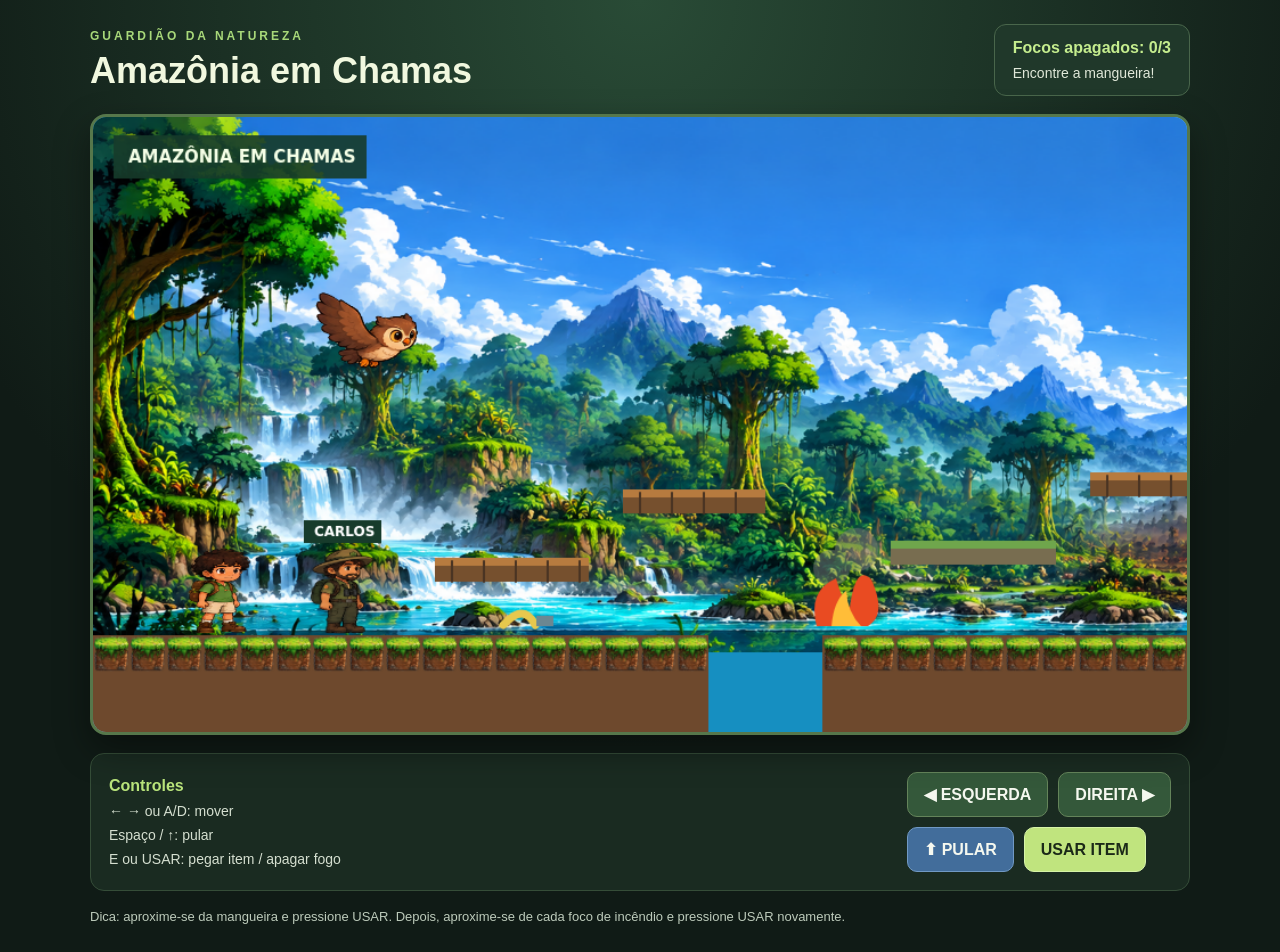
<file: index.html>
<!DOCTYPE html>
<html lang="pt-BR">
<head>
  <meta charset="UTF-8">
  <meta name="viewport" content="width=device-width, initial-scale=1.0">

  <title>Guardião da Natureza — Amazônia em Chamas</title>

  <link rel="stylesheet" href="style.css">
</head>

<body>
  <main class="game-shell">

    <header class="game-header">
      <div>
        <p class="eyebrow">GUARDIÃO DA NATUREZA</p>
        <h1>Amazônia em Chamas</h1>
      </div>

      <div class="hud" aria-live="polite">
        <span id="score">Focos apagados: 0/3</span>
        <span id="status">Encontre a mangueira!</span>
      </div>
    </header>

    <section class="game-frame" aria-label="Jogo Guardião da Natureza">

      <canvas
        id="gameCanvas"
        width="960"
        height="540"
        aria-label="Área do jogo">
      </canvas>

      <div id="toast" class="toast" role="status"></div>

      <div id="winPanel" class="win-panel" hidden>
        <h2>Fase concluída!</h2>
        <p>Você ajudou a proteger a floresta.</p>
        <button id="restartButton" type="button">
          Jogar novamente
        </button>
      </div>

    </section>

    <section class="controls">

      <div class="keyboard-help">
        <strong>Controles</strong>
        <span>← → ou A/D: mover</span>
        <span>Espaço / ↑: pular</span>
        <span>E ou USAR: pegar item / apagar fogo</span>
      </div>

      <div class="touch-controls">

        <div class="movement-buttons">
          <button
            id="leftButton"
            class="control-button"
            type="button">
            ◀ ESQUERDA
          </button>

          <button
            id="rightButton"
            class="control-button"
            type="button">
            DIREITA ▶
          </button>
        </div>

        <div class="action-buttons">
          <button
            id="jumpButton"
            class="control-button jump-button"
            type="button">
            ⬆ PULAR
          </button>

          <button
            id="useButton"
            class="control-button use-button"
            type="button">
            USAR ITEM
          </button>
        </div>

      </div>
    </section>

    <p class="note">
      Dica: aproxime-se da mangueira e pressione USAR.
      Depois, aproxime-se de cada foco de incêndio e pressione USAR novamente.
    </p>

  </main>

  <script src="game.js"></script>
</body>
</html>
</file>
<file: style.css>
* {
  box-sizing: border-box;
}

:root {
  font-family: Arial, Helvetica, sans-serif;
  color: #f4f7ed;
  background: #101b16;
}

body {
  margin: 0;
  min-height: 100vh;
  padding: 24px;
  background:
    radial-gradient(circle at top, #294b36 0, #101b16 65%);
}

button {
  font: inherit;
  cursor: pointer;
}

.game-shell {
  width: min(1100px, 100%);
  margin: 0 auto;
}

.game-header {
  display: flex;
  justify-content: space-between;
  align-items: center;
  flex-wrap: wrap;
  gap: 20px;
  margin-bottom: 18px;
}

.eyebrow {
  margin: 0 0 7px;
  color: #a8d879;
  font-size: 12px;
  font-weight: bold;
  letter-spacing: 3px;
}

h1 {
  margin: 0;
  color: #f1f8df;
  font-size: clamp(24px, 4vw, 36px);
}

.hud {
  display: flex;
  flex-direction: column;
  gap: 8px;
  padding: 14px 18px;
  background: #20382a;
  border: 1px solid #49664b;
  border-radius: 12px;
}

.hud span:first-child {
  color: #c5ed8e;
  font-weight: bold;
}

.hud span:last-child {
  color: #e0e8d9;
  font-size: 14px;
}

.game-frame {
  position: relative;
  overflow: hidden;
  width: 100%;
  background: #70c8f5;
  border: 3px solid #56774b;
  border-radius: 16px;
  box-shadow: 0 14px 35px #0006;
}

#gameCanvas {
  display: block;
  width: 100%;
  height: auto;
  aspect-ratio: 16 / 9;
}

.toast {
  position: absolute;
  left: 50%;
  bottom: 20px;
  z-index: 2;
  width: max-content;
  max-width: 90%;
  padding: 12px 18px;
  color: #fff;
  text-align: center;
  background: #142b20eF;
  border: 1px solid #8cb86a;
  border-radius: 10px;
  opacity: 0;
  pointer-events: none;
  transform: translate(-50%, 10px);
  transition: opacity 0.2s, transform 0.2s;
}

.toast.visible {
  opacity: 1;
  transform: translate(-50%, 0);
}

.win-panel {
  position: absolute;
  inset: 0;
  z-index: 5;
  display: flex;
  flex-direction: column;
  justify-content: center;
  align-items: center;
  gap: 12px;
  padding: 24px;
  text-align: center;
  background: #10291beF;
}

.win-panel[hidden] {
  display: none;
}

.win-panel h2 {
  margin: 0;
  color: #c5ed8e;
  font-size: clamp(26px, 5vw, 42px);
}

.win-panel p {
  margin: 0;
}

.win-panel button {
  padding: 12px 20px;
  color: #142719;
  font-weight: bold;
  background: #b9e47b;
  border: 0;
  border-radius: 9px;
}

.win-panel button:hover {
  background: #d1f4a1;
}

.controls {
  display: flex;
  justify-content: space-between;
  align-items: center;
  flex-wrap: wrap;
  gap: 22px;
  margin-top: 18px;
  padding: 18px;
  background: #1a2b21;
  border: 1px solid #354d38;
  border-radius: 14px;
}

.keyboard-help {
  display: flex;
  flex-direction: column;
  gap: 8px;
  color: #d5dfd0;
  font-size: 14px;
}

.keyboard-help strong {
  color: #b9e47b;
  font-size: 16px;
}

.touch-controls {
  display: flex;
  flex-direction: column;
  gap: 10px;
}

.movement-buttons,
.action-buttons {
  display: flex;
  flex-wrap: wrap;
  gap: 10px;
}

.control-button {
  min-height: 44px;
  padding: 12px 16px;
  color: #f5f8ef;
  font-weight: bold;
  background: #34583a;
  border: 1px solid #64845a;
  border-radius: 10px;
  touch-action: manipulation;
  user-select: none;
}

.control-button:hover {
  background: #477348;
}

.control-button:active {
  transform: scale(0.97);
}

.jump-button {
  background: #426d9b;
  border-color: #7199c4;
}

.jump-button:hover {
  background: #527fb0;
}

.use-button {
  color: #1b2918;
  background: #c0e47e;
  border-color: #d6f3a7;
}

.use-button:hover {
  background: #d3f19f;
}

.note {
  margin: 16px 0 0;
  color: #bdcbbb;
  font-size: 13px;
  line-height: 1.6;
}

@media (max-width: 650px) {
  body {
    padding: 12px;
  }

  .game-header {
    align-items: stretch;
  }

  .hud {
    width: 100%;
  }

  .controls {
    align-items: stretch;
  }

  .touch-controls {
    width: 100%;
  }

  .movement-buttons,
  .action-buttons {
    display: grid;
    grid-template-columns: 1fr 1fr;
  }

  .control-button {
    width: 100%;
    padding: 12px 8px;
    font-size: 12px;
  }
}
</file>
